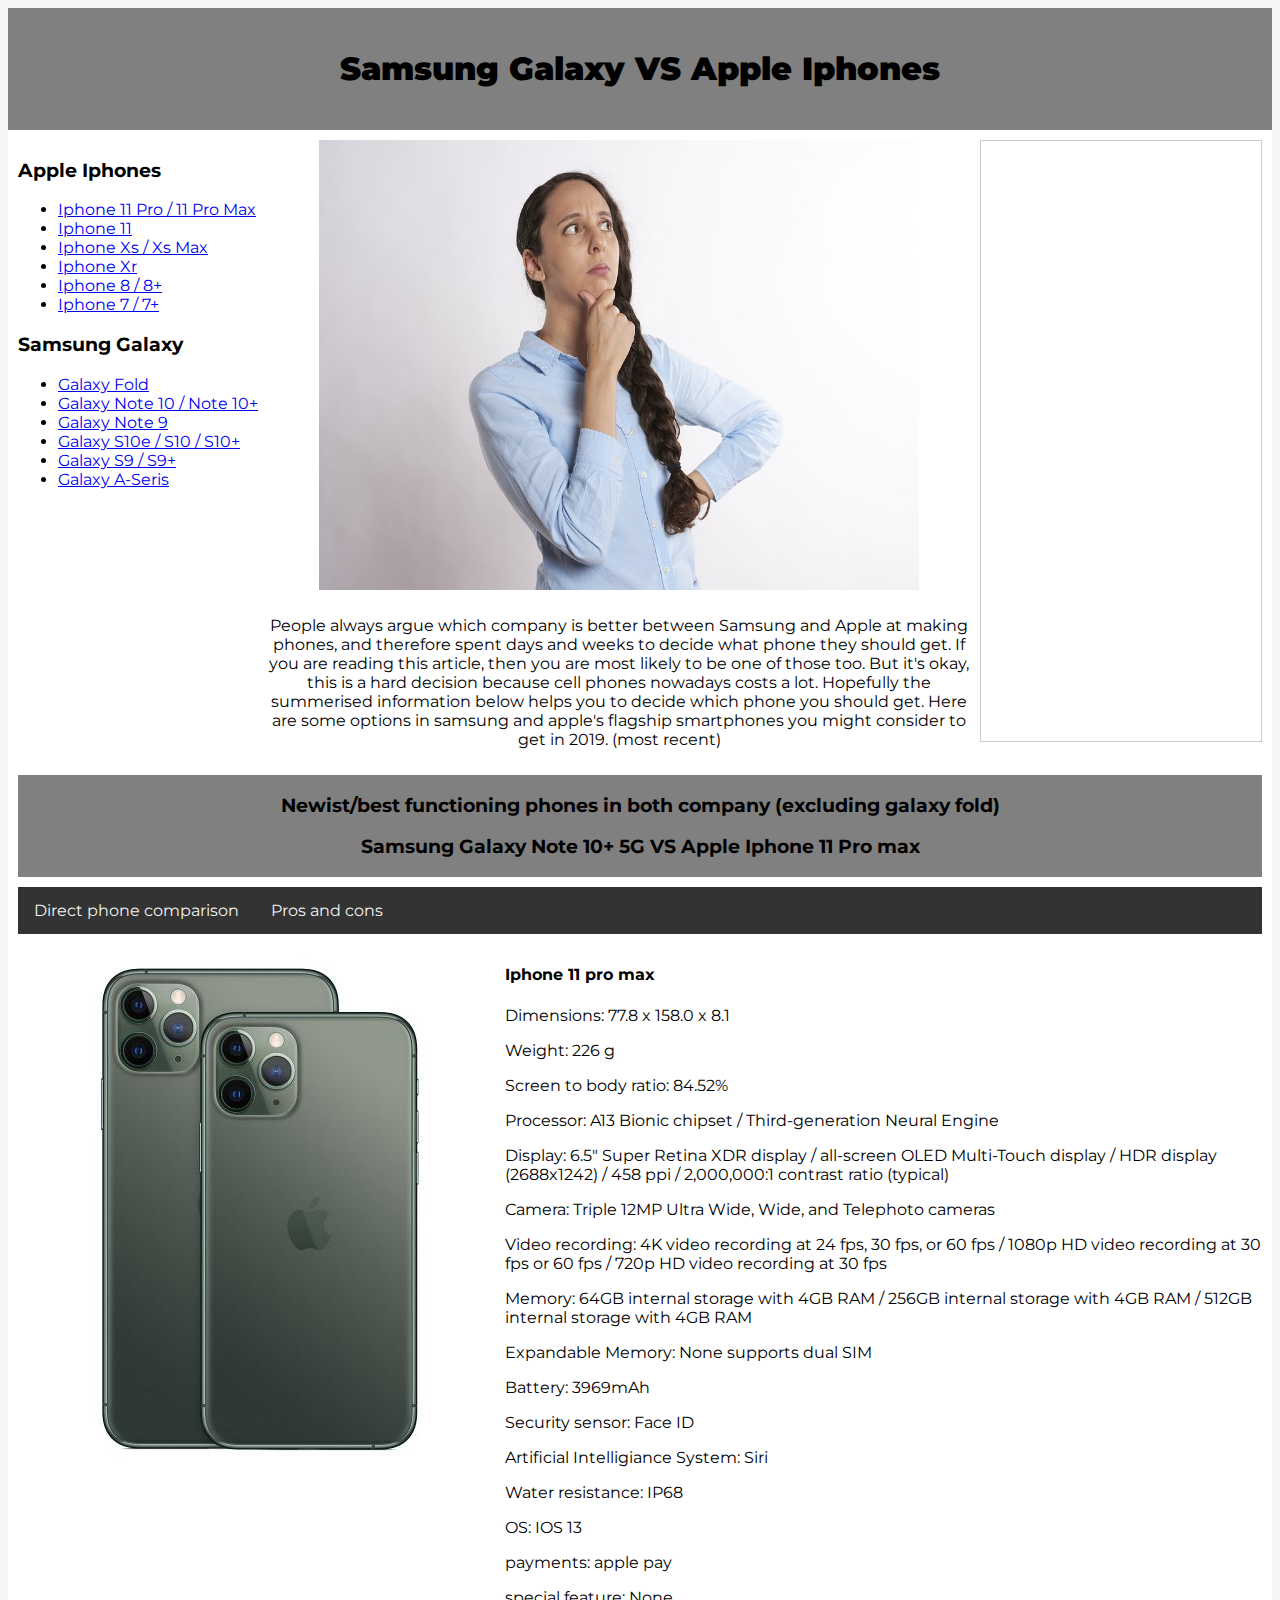
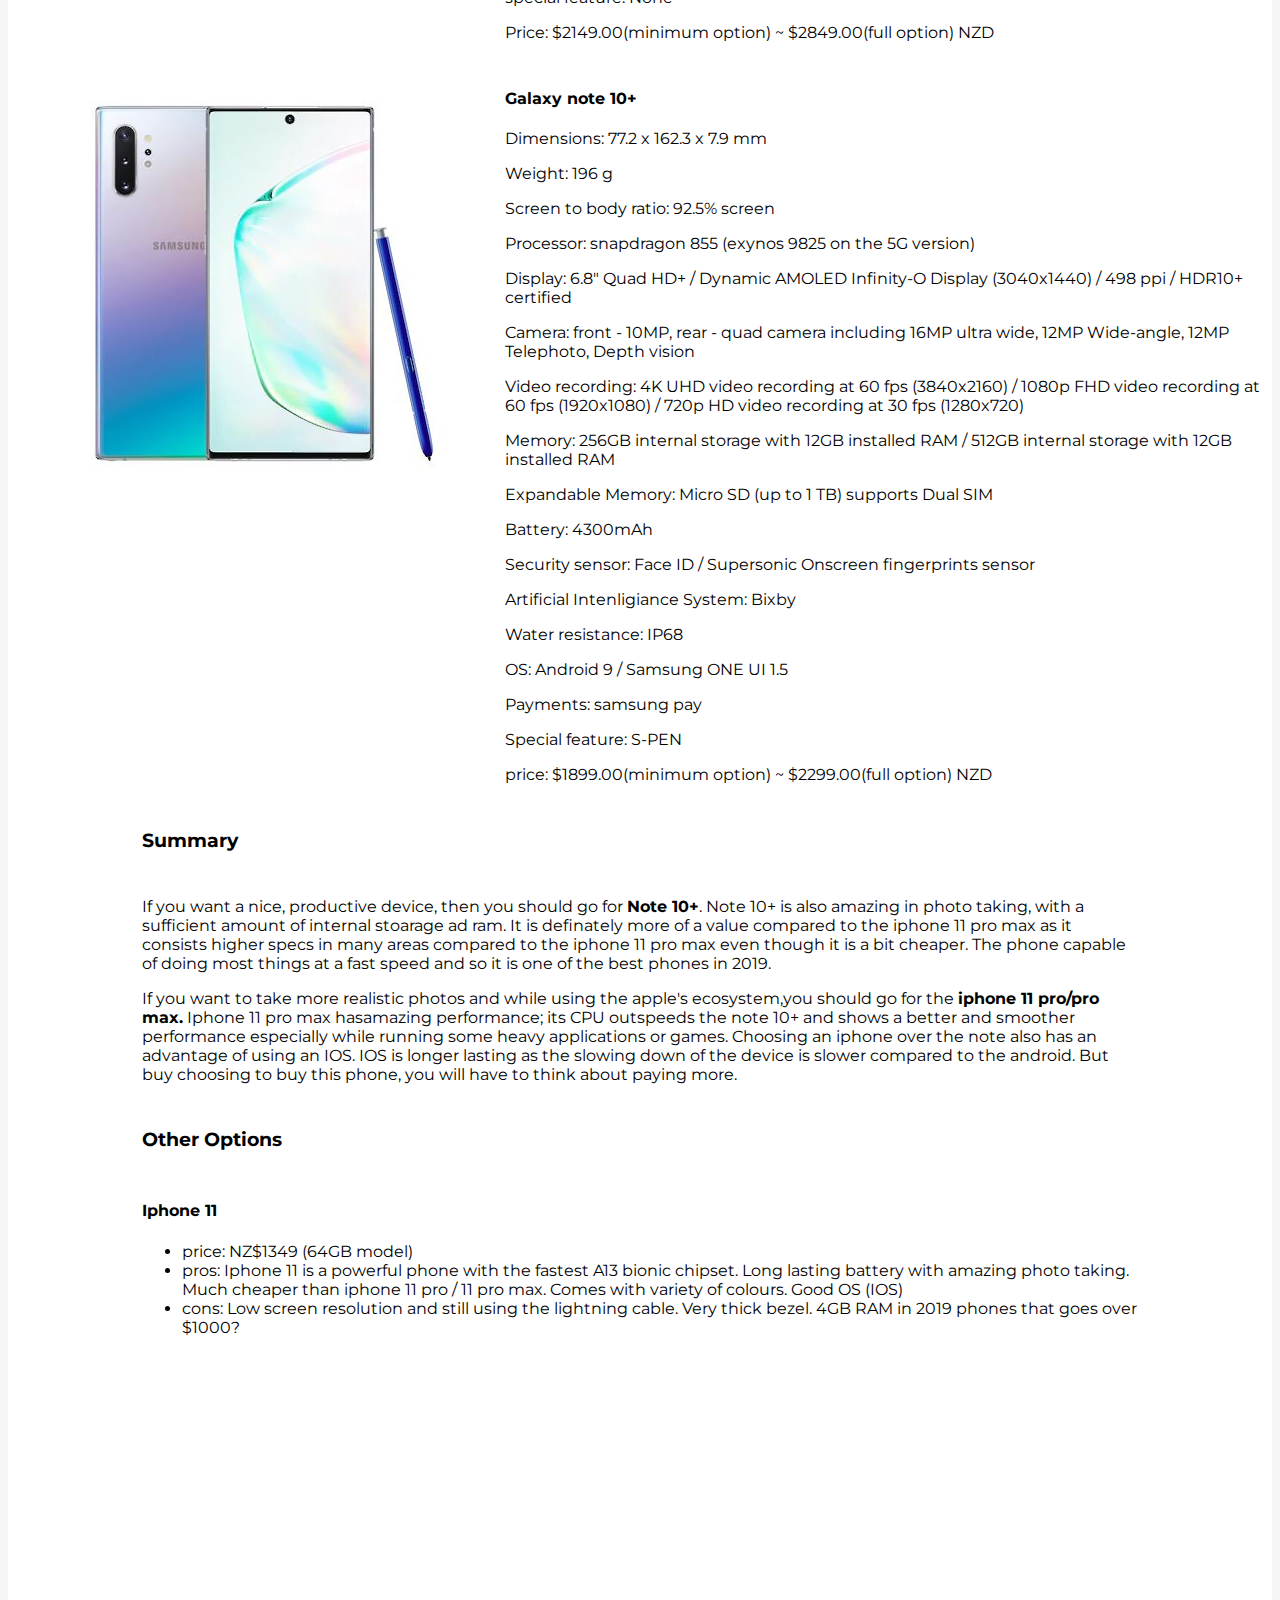
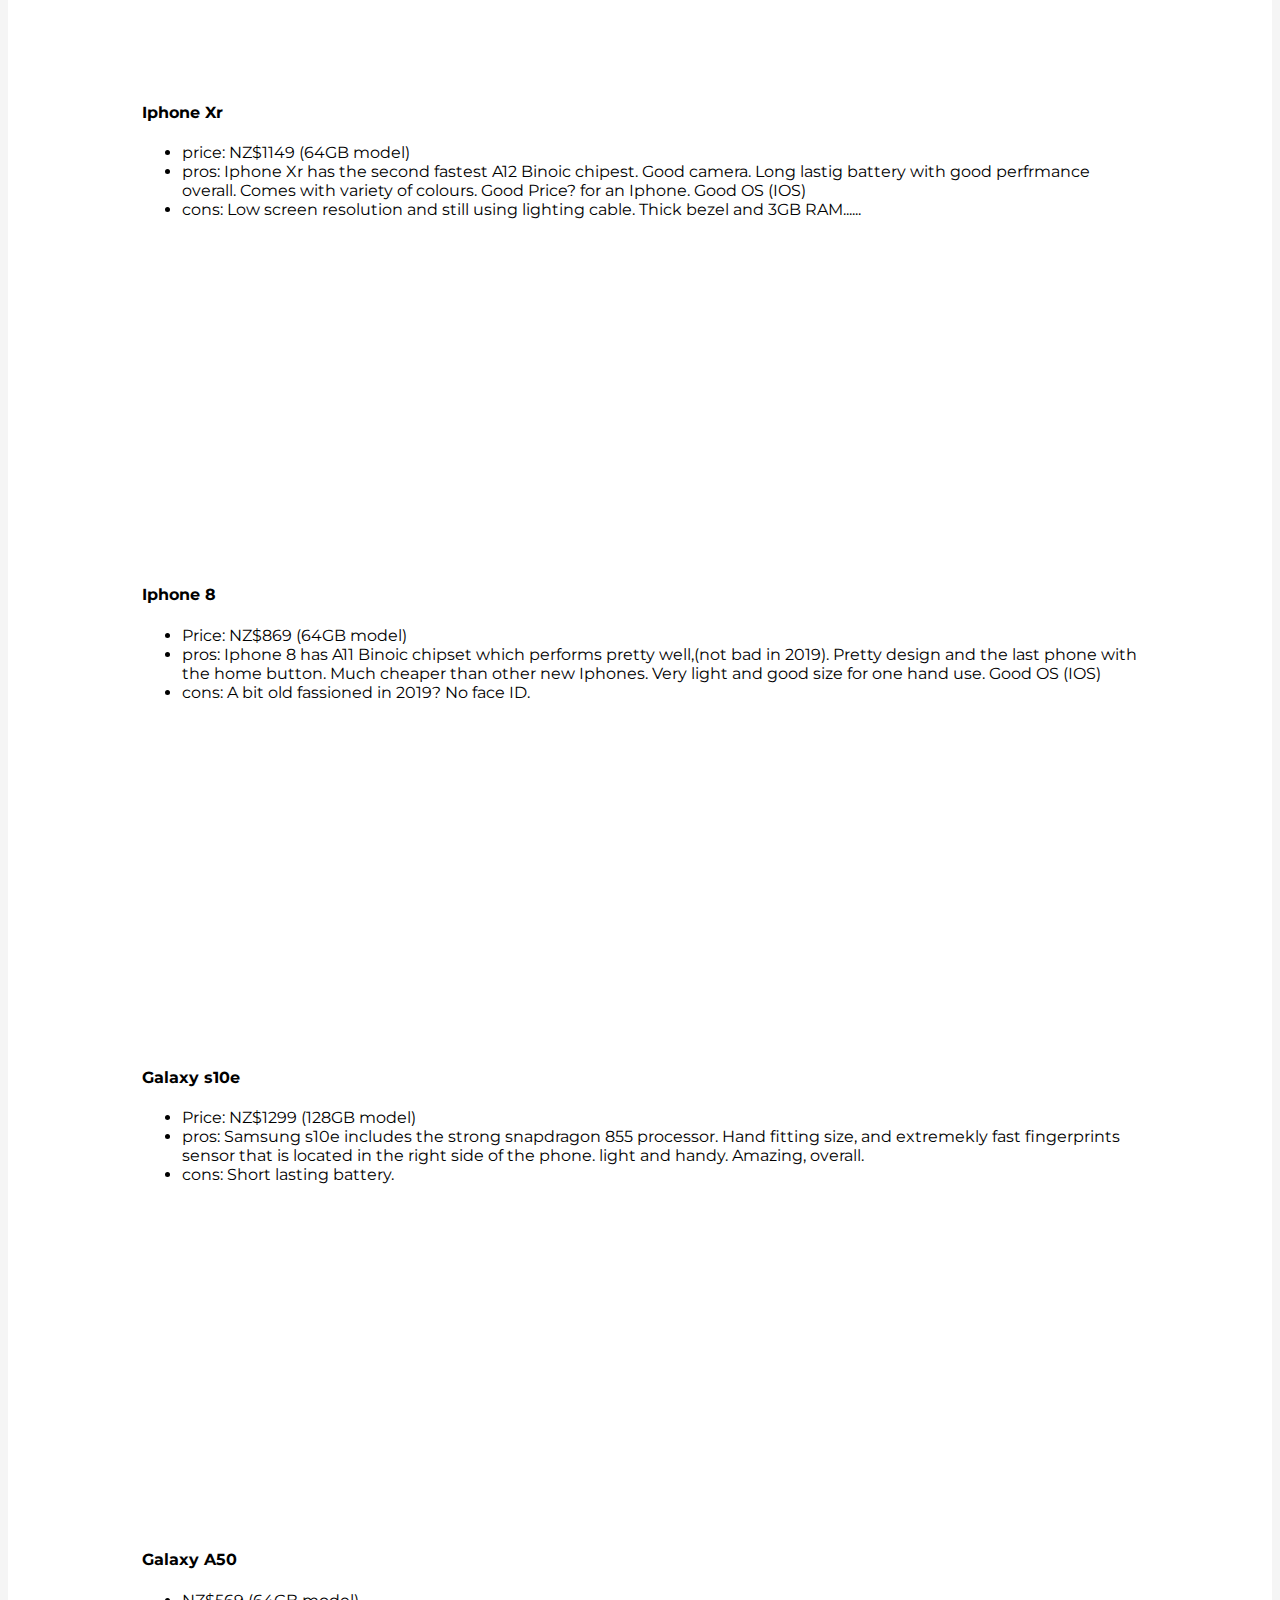
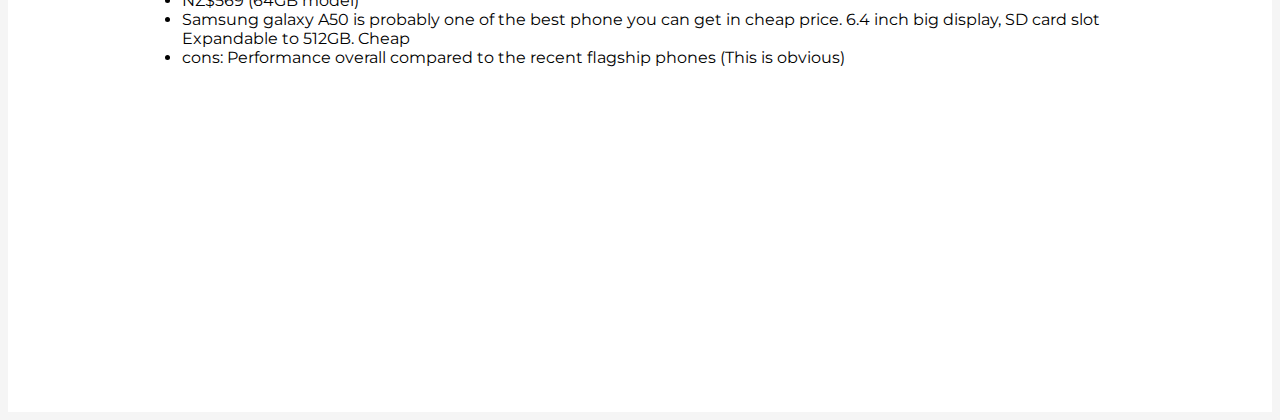
<file: index.html>
<!DOCTYPE html>
<html lang="en">
<head>
    <meta charset="UTF-8">
    <meta name="viewport" content="width=device-width, initial-scale=1.0">
    <meta http-equiv="X-UA-Compatible" content="ie=edge">
    <title>my website</title>
    <link rel = "stylesheet"
        type = "text/css"
        href = "style.css" />
    <link href = 'https://fonts.googleapis.com/css?family=Montserrat' rel='stylesheet'>
</head>

<body>
<div class="Heading">
    <h1><strong>Samsung Galaxy VS Apple Iphones</strong></h1>
</div>
<div class="grid-container">
    <div class="item1"> 
        <h3>Apple Iphones</h3>
        <ul>
        <li><a href="https://www.apple.com/nz/iphone-11-pro/">Iphone 11 Pro / 11 Pro Max</a></li>
        <li><a href="https://www.apple.com/nz/iphone-11/">Iphone 11</a></li>
        <li><a href="https://www.noelleeming.co.nz/apple-iphone-xs">Iphone Xs / Xs Max </a></li>
        <li><a href="https://www.apple.com/nz/shop/buy-iphone/iphone-xr">Iphone Xr</a></li>
        <li><a href="https://www.apple.com/nz/shop/buy-iphone/iphone-8">Iphone 8 / 8+</a></li>
        <li><a href="https://www.noelleeming.co.nz/iphone7">Iphone 7 / 7+</a></li>
        </ul>
        <h3>Samsung Galaxy</h3>
        <ul>
        <li><a href="https://www.samsung.com/global/galaxy/galaxy-fold/">Galaxy Fold</a></li>
        <li><a href="https://www.samsung.com/nz/smartphones/galaxy-note10/">Galaxy Note 10 / Note 10+</a></li>
        <li><a href="https://www.samsung.com/nz/smartphones/galaxy-note9/">Galaxy Note 9</a></li>
        <li><a href="https://www.samsung.com/nz/smartphones/galaxy-s10/">Galaxy S10e / S10 / S10+</a></li>
        <li><a href="https://www.samsung.com/nz/smartphones/galaxy-s9/">Galaxy S9 / S9+</a></li>
        <li><a href="https://www.samsung.com/nz/smartphones/galaxy-a-series/">Galaxy A-Seris</a></li>
        </ul>
    </div>
    <div class="item2">
        <img src="thinking-2681494_960_720.jpg" alt="_____________________________________________________" class="centre" width="600" height="450">       
    </div>
    <div class="itemt">
        <p>People always argue which company is better between Samsung and Apple at making phones,
            and therefore spent days and weeks to decide what phone they should get. If you are reading 
            this article, then you are most likely to be one of those too. But it's okay, this is a hard
            decision because cell phones nowadays costs a lot. Hopefully the summerised information below
            helps you to decide which phone you should get. Here are some options in samsung and apple's 
            flagship smartphones you might consider to get in 2019. (most recent)</p>
    </div>

    <div class="item3"> 
            <iframe width="280" height="210" src="https://www.youtube.com/embed/E9ydQoi2VbA" frameborder="0" allow="accelerometer; autoplay; encrypted-media; gyroscope; picture-in-picture" allowfullscreen></iframe>
            <iframe width="280" height="210" src="https://www.youtube.com/embed/cVEemOmHw9Y" frameborder="0" allow="accelerometer; autoplay; encrypted-media; gyroscope; picture-in-picture" allowfullscreen></iframe>
            <iframe width="280" height="210" src="https://www.youtube.com/embed/H4p6njjPV_o" frameborder="0" allow="accelerometer; autoplay; encrypted-media; gyroscope; picture-in-picture" allowfullscreen></iframe>      
            <iframe width="280" height="210" src="https://www.youtube.com/embed/uRzEhLm3-hc" frameborder="0" allow="accelerometer; autoplay; encrypted-media; gyroscope; picture-in-picture" allowfullscreen></iframe>
            <iframe width="280" height="210" src="https://www.youtube.com/embed/ZCfgkIyD9g0" frameborder="0" allow="accelerometer; autoplay; encrypted-media; gyroscope; picture-in-picture" allowfullscreen></iframe>   
    </div>
    <div class="item4">
        <h3>Newist/best functioning phones in both company (excluding galaxy fold)</h3>
        <h3>Samsung Galaxy Note 10+ 5G VS Apple Iphone 11 Pro max</h3>
    </div>
    <div class="item5">
        <img src="Iphone 11 pro max.JPG" alt="_____________________________________________________" class="centre">
    </div>
    <div class="item7">
        <img src="note10+.JPG" alt="_________________________________________________" class="centre">
    </div>
    <div class="item6">
        <h4>Iphone 11 pro max</h4>
        <p>Dimensions: 77.8 x 158.0 x 8.1</P>
        <p>Weight: 226 g</p>
        <p>Screen to body ratio: 84.52%</p>
        <p>Processor: A13 Bionic chipset / Third‑generation Neural Engine</p>
        <p>Display: 6.5" Super Retina XDR display / all‑screen OLED Multi‑Touch display / HDR display (2688x1242) / 458 ppi / 2,000,000:1 contrast ratio (typical)</p>
        <p>Camera: Triple 12MP Ultra Wide, Wide, and Telephoto cameras</p>
        <p>Video recording: 4K video recording at 24 fps, 30 fps, or 60 fps / 1080p HD video recording at 30 fps or 60 fps / 720p HD video recording at 30 fps</p>
        <p>Memory: 64GB internal storage with 4GB RAM / 256GB internal storage with 4GB RAM / 512GB internal storage with 4GB RAM</p>
        <p>Expandable Memory: None supports dual SIM</p>
        <p>Battery: 3969mAh</p>
        <p>Security sensor: Face ID</p>
        <p>Artificial Intelligiance System: Siri</p>
        <p>Water resistance: IP68</p>
        <p>OS: IOS 13</p>
        <P>payments: apple pay</P>
        <p>special feature: None</p>
        <p>Price: $2149.00(minimum option) ~ $2849.00(full option) NZD</p>
    </div>
    <div class="item8">
        <h4>Galaxy note 10+</h4>
        <p>Dimensions: 77.2 x 162.3 x 7.9 mm</p>
        <p>Weight: 196 g</p>
        <p>Screen to body ratio: 92.5% screen </p>
        <p>Processor: snapdragon 855 (exynos 9825 on the 5G version)</p>
        <p>Display: 6.8" Quad HD+ / Dynamic AMOLED Infinity-O Display (3040x1440) / 498 ppi / HDR10+ certified</p>
        <p>Camera: front - 10MP, rear - quad camera including 16MP ultra wide, 12MP Wide-angle, 12MP Telephoto, Depth vision</p>
        <p>Video recording: 4K UHD video recording at 60 fps (3840x2160) / 1080p FHD video recording at 60 fps (1920x1080) / 720p HD video recording at 30 fps (1280x720)</p>
        <p>Memory: 256GB internal storage with 12GB installed RAM / 512GB internal storage with 12GB installed RAM</p>
        <p>Expandable Memory: Micro SD (up to 1 TB) supports Dual SIM</p>
        <p>Battery: 4300mAh</p>
        <p>Security sensor: Face ID / Supersonic Onscreen fingerprints sensor</p>
        <p>Artificial Intenligiance System: Bixby</p>
        <p>Water resistance: IP68</p>
        <p>OS: Android 9 / Samsung ONE UI 1.5</p>
        <p>Payments: samsung pay</p> 
        <p>Special feature: S-PEN</p>
        <p>price: $1899.00(minimum option) ~ $2299.00(full option) NZD</p>
    </div>
    <div class="summary">
        <h3>Summary</h3>
    </div>
    <div class="item15">

        <p>If you want a nice, productive device, then you should go for <strong>Note 10+</strong>. Note 10+ is also amazing in photo
        taking, with a sufficient amount of internal stoarage ad ram. It is definately more of a value compared to the iphone 11
        pro max as it consists higher specs in many areas compared to the iphone 11 pro max even though it is a bit cheaper. The
        phone capable of doing most things at a fast speed and so it is one of the best phones in 2019.</p> 

        <p>If you want to take more realistic photos and while using the apple's ecosystem,you should go for the <strong>iphone 11 pro/pro max.</strong>
        Iphone 11 pro max hasamazing performance; its CPU outspeeds the note 10+ and shows a better and smoother performance especially while running 
        some heavy applications or games. Choosing an iphone over the note also has an advantage of using an IOS. IOS is longer lasting as the 
        slowing down of the device is slower compared to the android. But buy choosing to buy this phone, you will have to think about paying more.</p>
    </div>
    <div class="other">
        <h3>Other Options</h3>
    </div>
    <div class="iphone-11">
        <h4>Iphone 11</h4>
        <ul>
            <li>price: NZ$1349 (64GB model)</li>
            <li>pros: 
                Iphone 11 is a powerful phone with the fastest A13 bionic chipset. Long lasting battery with amazing photo taking. 
                Much cheaper than iphone 11 pro / 11 pro max. Comes with variety of colours. Good OS (IOS)</li>
            <li>cons:
                Low screen resolution and still using the lightning cable. Very thick bezel. 4GB RAM in 2019 phones that goes over $1000?</li>
            <iframe width="560" height="315" src="https://www.youtube.com/embed/H4p6njjPV_o" frameborder="0" allow="accelerometer; autoplay; encrypted-media; gyroscope; picture-in-picture" allowfullscreen></iframe>
        </ul>
    </div>
    <div class="iphone-Xr">
            <h4>Iphone Xr</h4>
            <ul>
                <li>price: NZ$1149 (64GB model)</li>
                <li>pros: 
                        Iphone Xr has the second fastest A12 Binoic chipest. Good camera. Long lastig battery with good perfrmance overall. Comes with variety 
                        of colours. Good Price? for an Iphone. Good OS (IOS)</li>
                <li>cons:
                        Low screen resolution and still using lighting cable. Thick bezel and 3GB RAM......</li>
                <iframe width="560" height="315" src="https://www.youtube.com/embed/psmCqUTqNLU" frameborder="0" allow="accelerometer; autoplay; encrypted-media; gyroscope; picture-in-picture" allowfullscreen></iframe>
            </ul>
        </div>
    <div class="iphone-8">
            <h4>Iphone 8</h4>
            <ul>
                <li>Price: NZ$869 (64GB model)</li>
                <li>pros: 
                    Iphone 8 has A11 Binoic chipset which performs pretty well,(not bad in 2019). Pretty design and the last phone with the 
                    home button. Much cheaper than other new Iphones. Very light and good size for one hand use. Good OS (IOS)</li>
                <li>cons:
                    A bit old fassioned in 2019? No face ID.</li>
                    <iframe width="560" height="315" src="https://www.youtube.com/embed/jIxQW7_k73k" frameborder="0" allow="accelerometer; autoplay; encrypted-media; gyroscope; picture-in-picture" allowfullscreen></iframe>
            </ul>
        </div>
    <div class="Galaxy-s10e">
            <h4>Galaxy s10e</h4>
            <ul>
                <li>Price: NZ$1299 (128GB model)</li>
                <li>pros: 
                    Samsung s10e includes the strong snapdragon 855 processor. Hand fitting size, and extremekly fast fingerprints sensor that
                    is located in the right side of the phone. light and handy. Amazing, overall.</li>
                <li>cons:
                    Short lasting battery.</li>
                    <iframe width="560" height="315" src="https://www.youtube.com/embed/AF9a9sAOw9U" frameborder="0" allow="accelerometer; autoplay; encrypted-media; gyroscope; picture-in-picture" allowfullscreen></iframe>
            </ul>
        </div>
    <div class="Galaxy-A50">
            <h4>Galaxy A50</h4>
            <ul>
                <li>NZ$569 (64GB model)</li>
                <li>Samsung galaxy A50 is probably one of the best phone you can get in cheap price. 6.4 inch big display, SD card slot Expandable
                    to 512GB. Cheap</li>
                <li>cons:
                    Performance overall compared to the recent flagship phones (This is obvious)</li>
                    <iframe width="560" height="315" src="https://www.youtube.com/embed/eW3yuqFebHs" frameborder="0" allow="accelerometer; autoplay; encrypted-media; gyroscope; picture-in-picture" allowfullscreen></iframe>
            </ul>
        </div>


    <div class="topnav">
        <a href="comparison.html">Direct phone comparison</a>
        <a href="p&c.html">Pros and cons</a>
    </div>

</div>
</body>
</html>
</file>
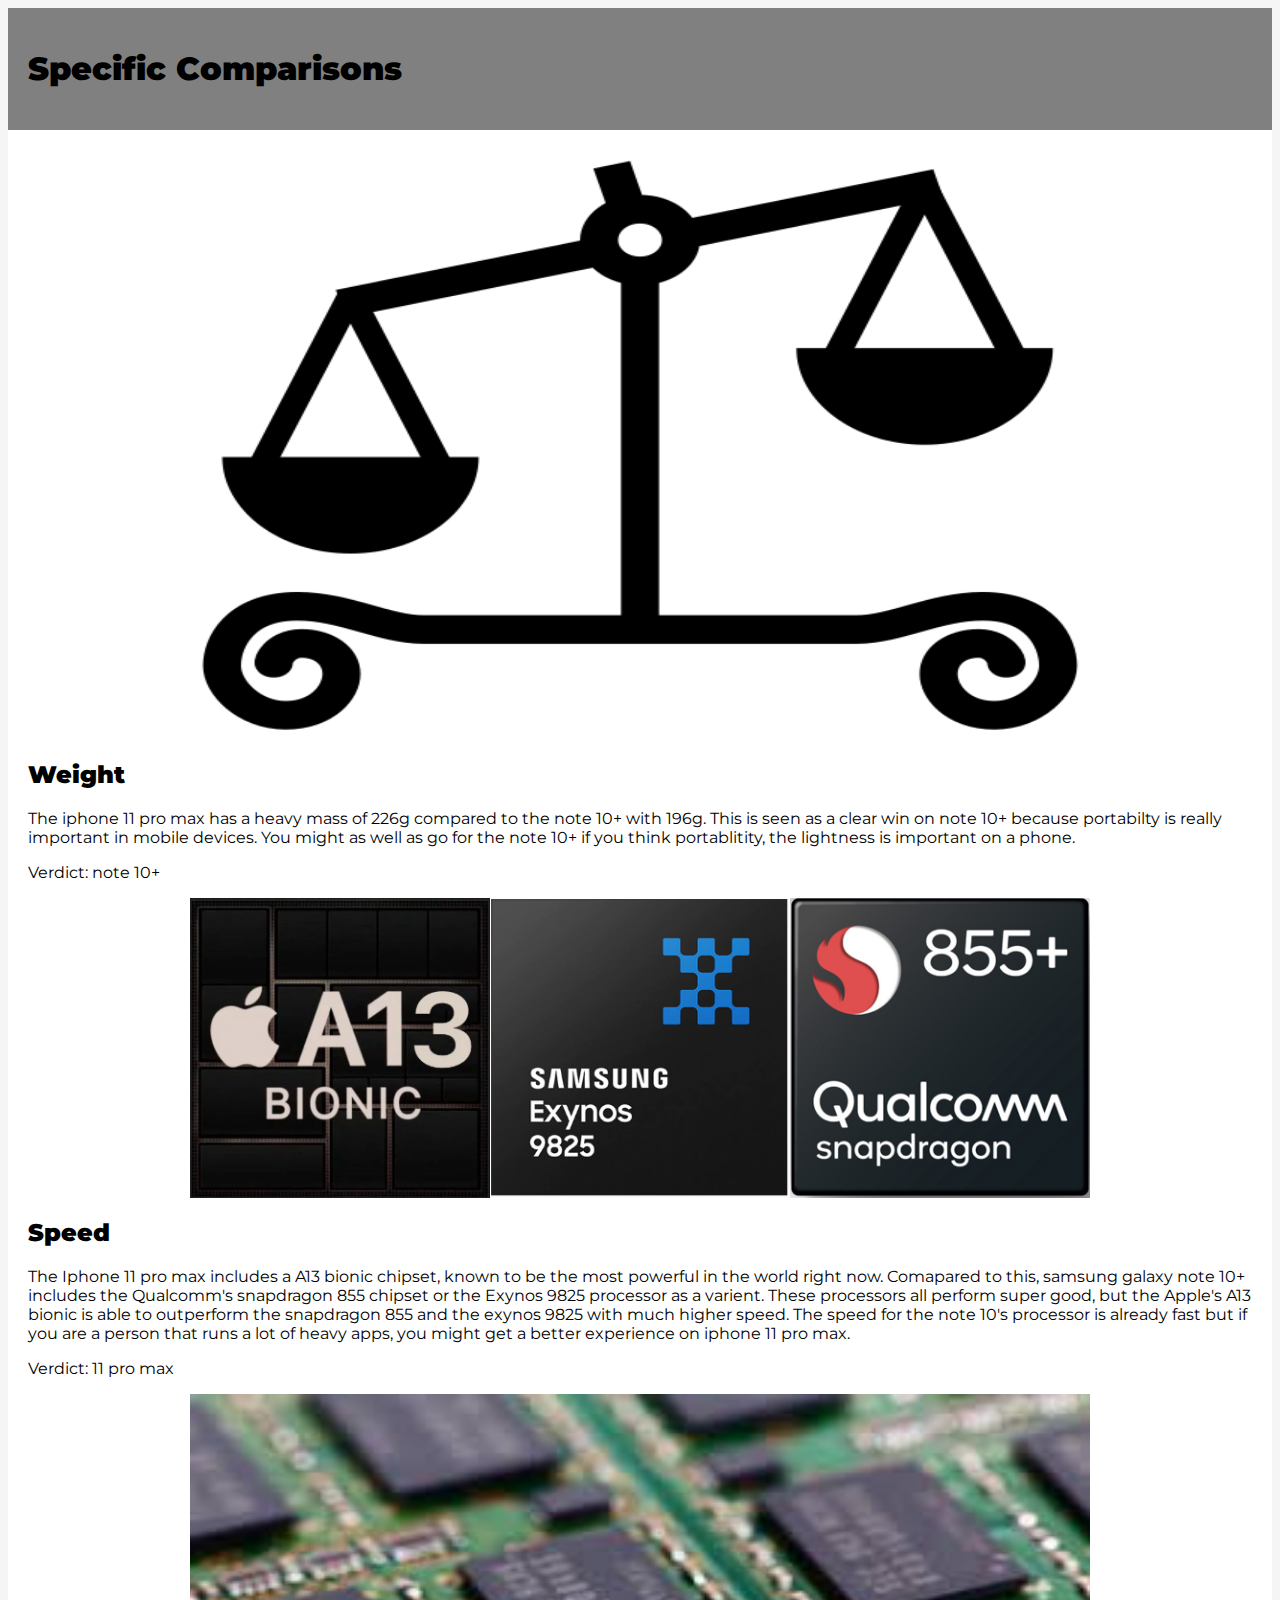
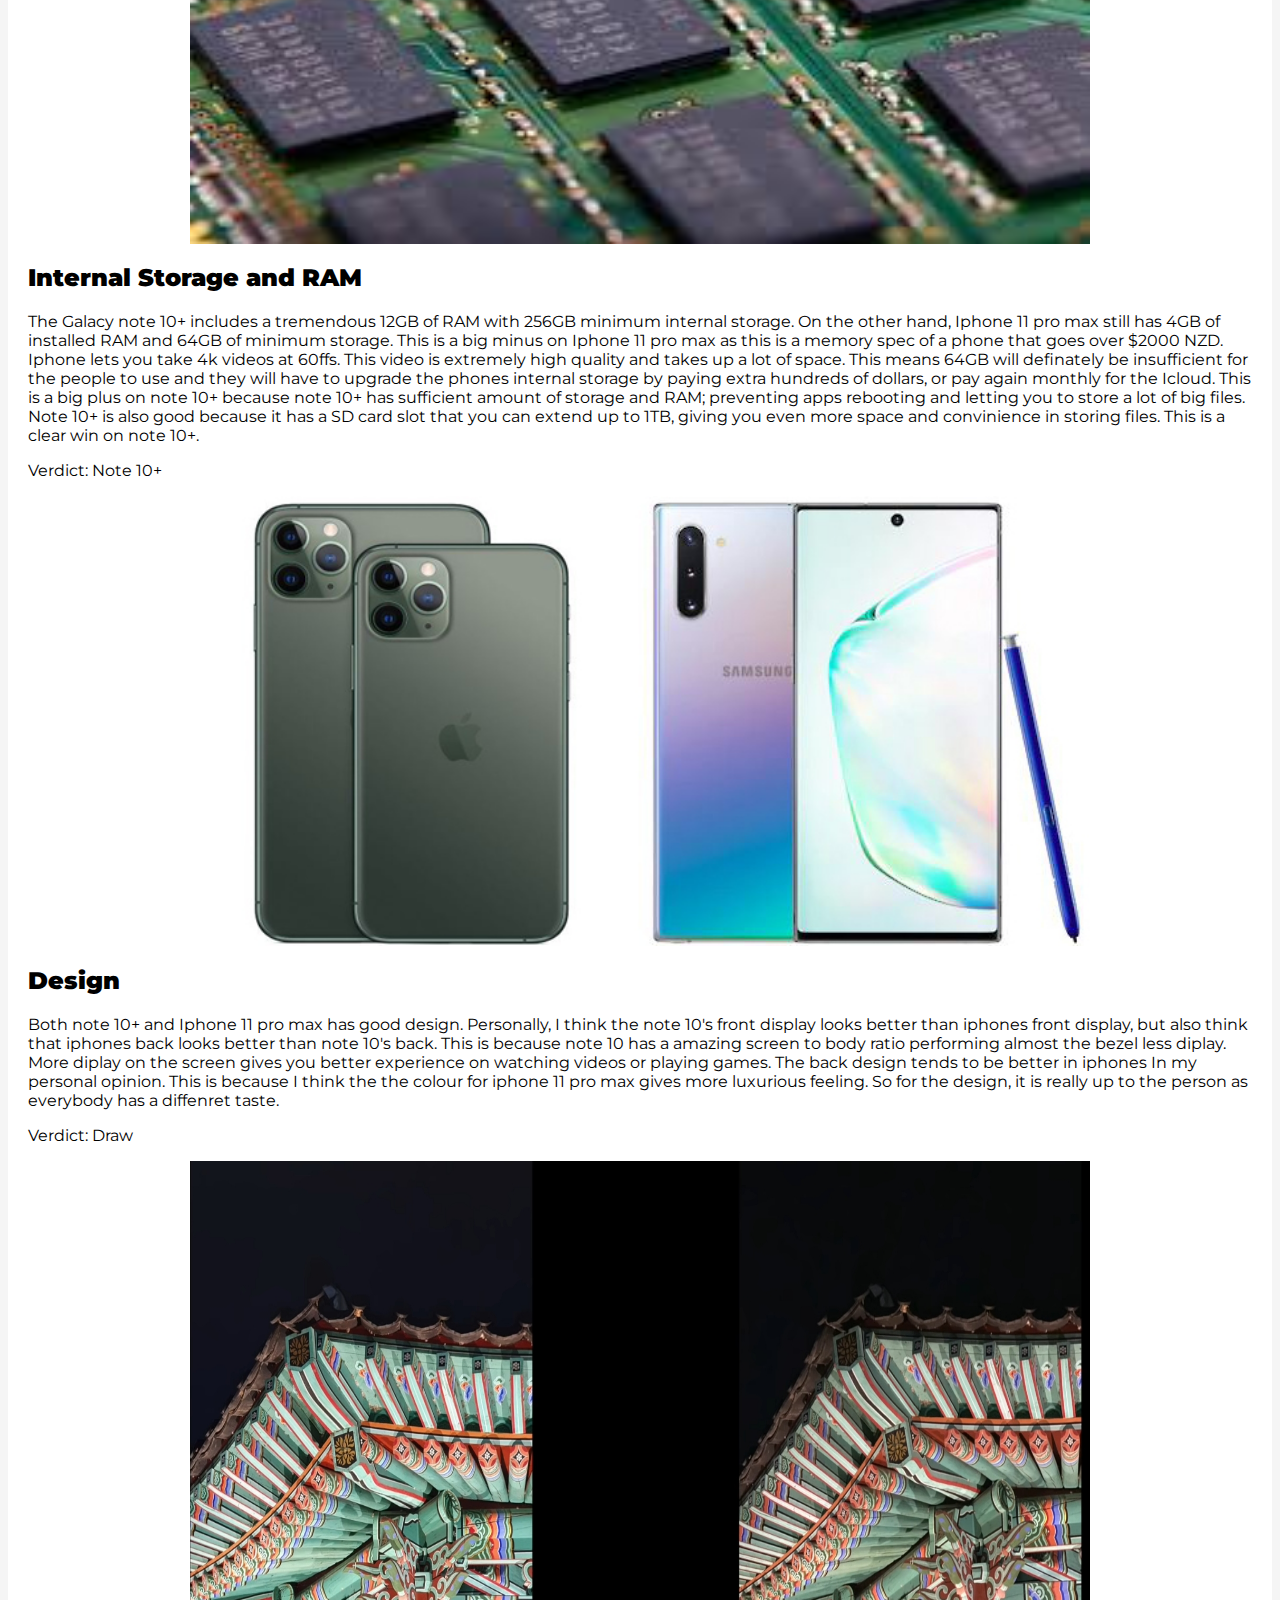
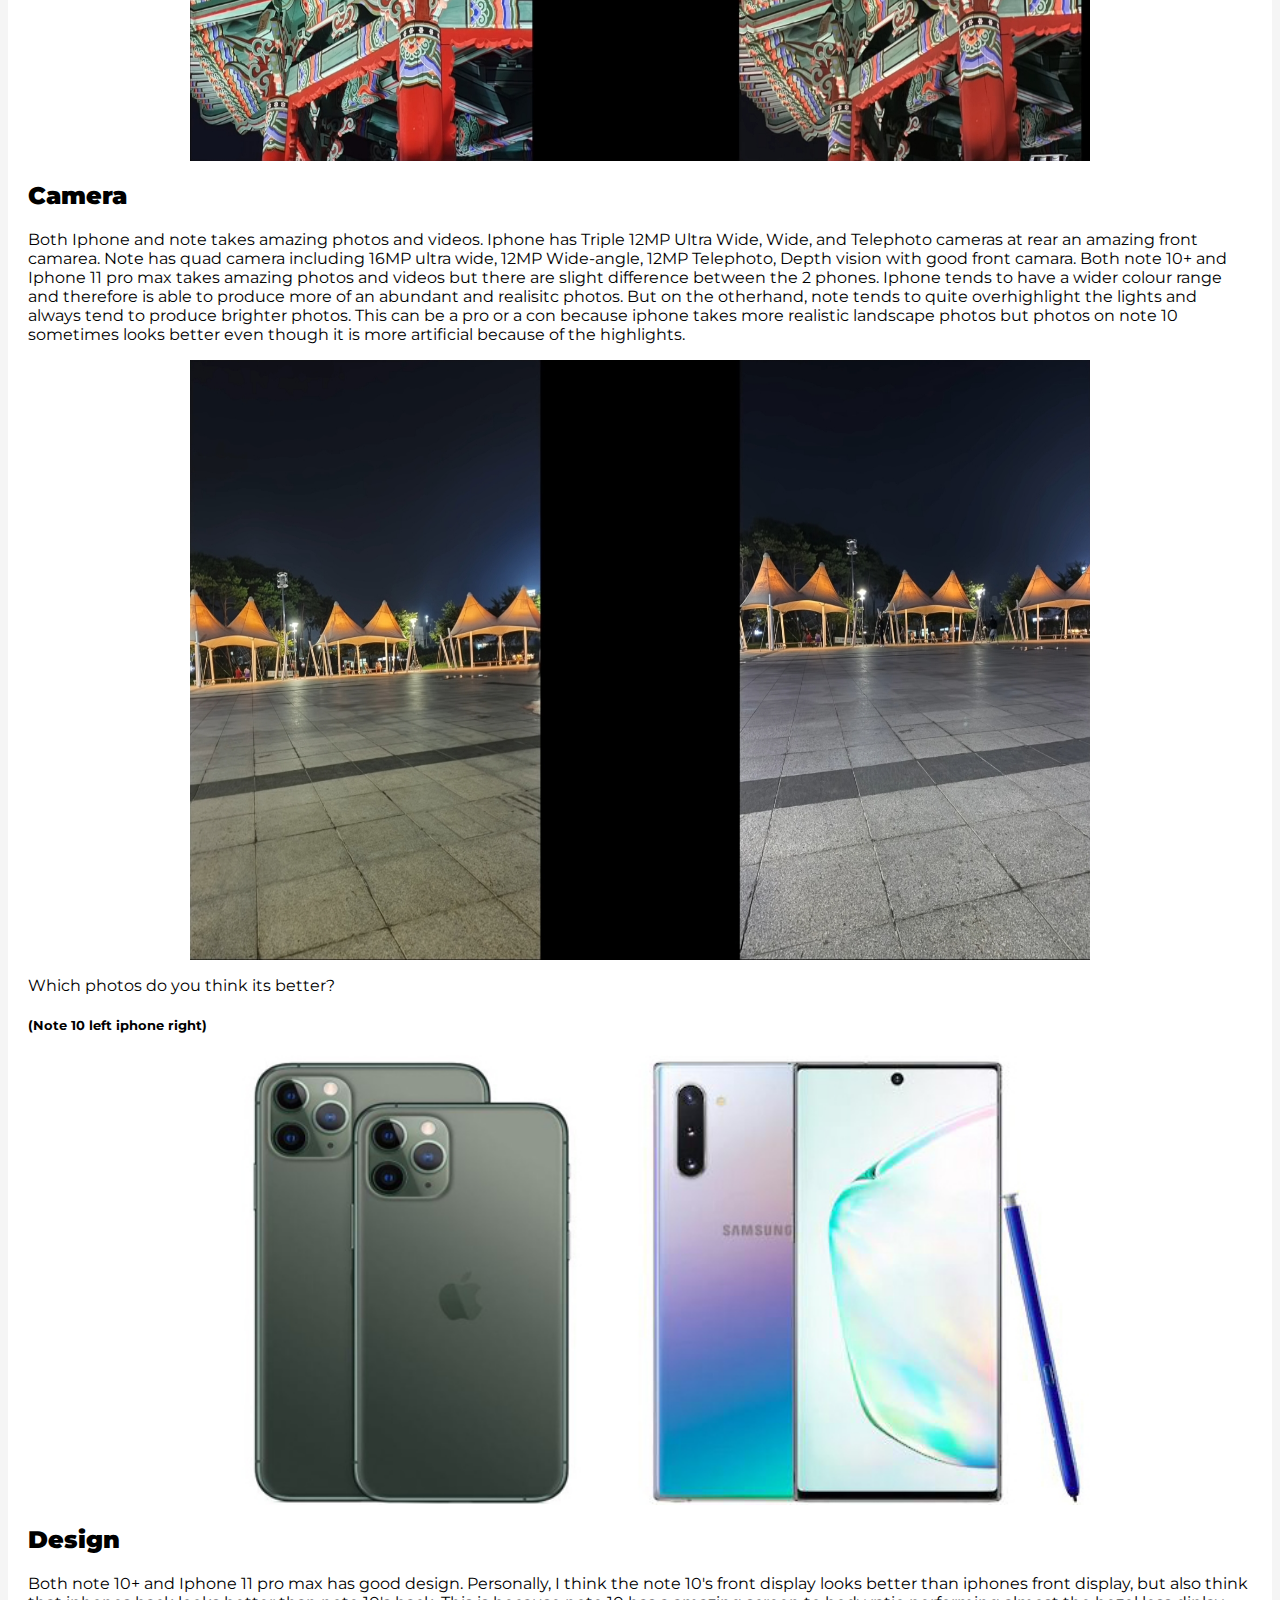
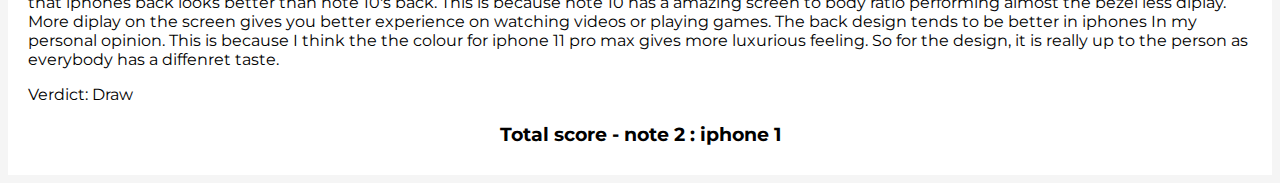
<file: comparison.html>
<!DOCTYPE html>
<html lang="en">
<head>
    <meta charset="UTF-8">
    <meta name="viewport" content="width=device-width, initial-scale=1.0">
    <meta http-equiv="X-UA-Compatible" content="ie=edge">
    <title>Direct comparisons</title>
    <link rel = "stylesheet" type = "text/css" href = "style.css" />
    <link href = 'https://fonts.googleapis.com/css?family=Montserrat' rel='stylesheet'>
</head>
    <div class="heading">
        <h1><strong>Specific Comparisons</strong></h1>
    </div>
    

<body>
    <div class="compare">
        <img src="600px-Unbalanced_scales.jpg" alt="__________________" width="900" height="600" class="centre">
        <div class="texts">
            <h2><strong>Weight</strong></h2>
            <p>The iphone 11 pro max has a heavy mass of 226g compared to the note 10+ with 196g. This is seen as a clear
                win on note 10+ because portabilty is really important in mobile devices. You might as well as go for the 
                note 10+ if you think portablitity, the lightness is important on a phone.  
            </p>
            <p>Verdict: note 10+</p>
        </div>
        <img src="CPU.jpg" alt="__________________" width="900" height="300" class="centre">
        <div class="texts">
            <h2><strong>Speed</strong></h2>
            <p>The Iphone 11 pro max includes a A13 bionic chipset, known to be the most powerful in the world right now. Comapared
                to this, samsung galaxy note 10+ includes the Qualcomm's snapdragon 855 chipset or the Exynos 9825 processor as a varient. 
                These processors all perform super good, but the Apple's A13 bionic is able to outperform the snapdragon 855 and the exynos 9825
                with much higher speed. The speed for the note 10's processor is already fast but if you are a person that runs
                a lot of heavy apps, you might get a better experience on iphone 11 pro max.  
            </p>
            <p>Verdict: 11 pro max</p>
        </div>
        <img src="RAM.jpg" alt="__________________" width="900" height="450" class="centre">
        <div class="texts">
            <h2><strong>Internal Storage and RAM</strong></h2>
            <p>The Galacy note 10+ includes a tremendous 12GB of RAM with 256GB minimum internal storage. On the other hand, Iphone 11 pro max still
                has 4GB of installed RAM and 64GB of minimum storage. This is a big minus on Iphone 11 pro max as this is a memory spec of a phone 
                that goes over $2000 NZD. Iphone lets you take 4k videos at 60ffs. This video is extremely high quality and takes up a lot of space. 
                This means 64GB will definately be insufficient for the people to use and they will have to upgrade the phones internal storage by paying
                extra hundreds of dollars, or pay again monthly for the Icloud. This is a big plus on note 10+ because note 10+ has sufficient amount
                of storage and RAM; preventing apps rebooting and letting you to store a lot of big files. Note 10+ is also good because it has a SD card
                slot that you can extend up to 1TB, giving you even more space and convinience in storing files. This is a clear win on note 10+.
            </p>
            <p>Verdict: Note 10+</p>
        </div>
        <img src="Design.jpg" alt="__________________" width="900" height="450" class="centre">
        <div class="texts">
                <h2><strong>Design</strong></h2>
                <p>Both note 10+ and Iphone 11 pro max has good design. Personally, I think the note 10's front display looks better than iphones front display,
                    but also think that iphones back looks better than note 10's back. This is because note 10 has a amazing screen to body ratio performing almost
                    the bezel less diplay. More diplay on the screen gives you better experience on watching videos or playing games. The back design tends to be better
                    in iphones In my personal opinion. This is because I think the the colour for iphone 11 pro max gives more luxurious feeling. So for the design, it 
                    is really up to the person as everybody has a diffenret taste. 
                </p>
                <p>Verdict: Draw</p>
        </div>
        <img src="SmartSelect_20191104-105007_YouTube.jpg" alt="__________________" width="900" height="600" class="centre">
        <div class="texts">
                <h2><strong>Camera</strong></h2>
                <p>Both Iphone and note takes amazing photos and videos. Iphone has Triple 12MP Ultra Wide, Wide, and Telephoto cameras at rear an amazing front camarea.
                Note has quad camera including 16MP ultra wide, 12MP Wide-angle, 12MP Telephoto, Depth vision with good front camara. Both note 10+ and Iphone 11 pro max
                takes amazing photos and videos but there are slight difference between the 2 phones. Iphone tends to have a wider colour range and therefore is able to
                produce more of an abundant and realisitc photos. But on the otherhand, note tends to quite overhighlight the lights and always tend to produce brighter
                photos. This can be a pro or a con because iphone takes more realistic landscape photos but photos on note 10 sometimes looks better even though it is more 
                artificial because of the highlights. 
                </p>
        <img src="SmartSelect_20191104-105030_YouTube.jpg" alt="__________________" width="900" height="600" class="centre">
                <p>Which photos do you think its better?</p>
                <h5>(Note 10 left iphone right)</h5>
        </div>
        <img src="Design.jpg" alt="__________________" width="900" height="450" class="centre">
        <div class="texts">
                <h2><strong>Design</strong></h2>
                <p>Both note 10+ and Iphone 11 pro max has good design. Personally, I think the note 10's front display looks better than iphones front display,
                    but also think that iphones back looks better than note 10's back. This is because note 10 has a amazing screen to body ratio performing almost
                    the bezel less diplay. More diplay on the screen gives you better experience on watching videos or playing games. The back design tends to be better
                    in iphones In my personal opinion. This is because I think the the colour for iphone 11 pro max gives more luxurious feeling. So for the design, it 
                    is really up to the person as everybody has a diffenret taste. 
                </p>
                <p>Verdict: Draw</p>
        </div>
        <H3 class="score">Total score - note 2 : iphone 1</H3>
    </div>
</body>
</html>
</file>
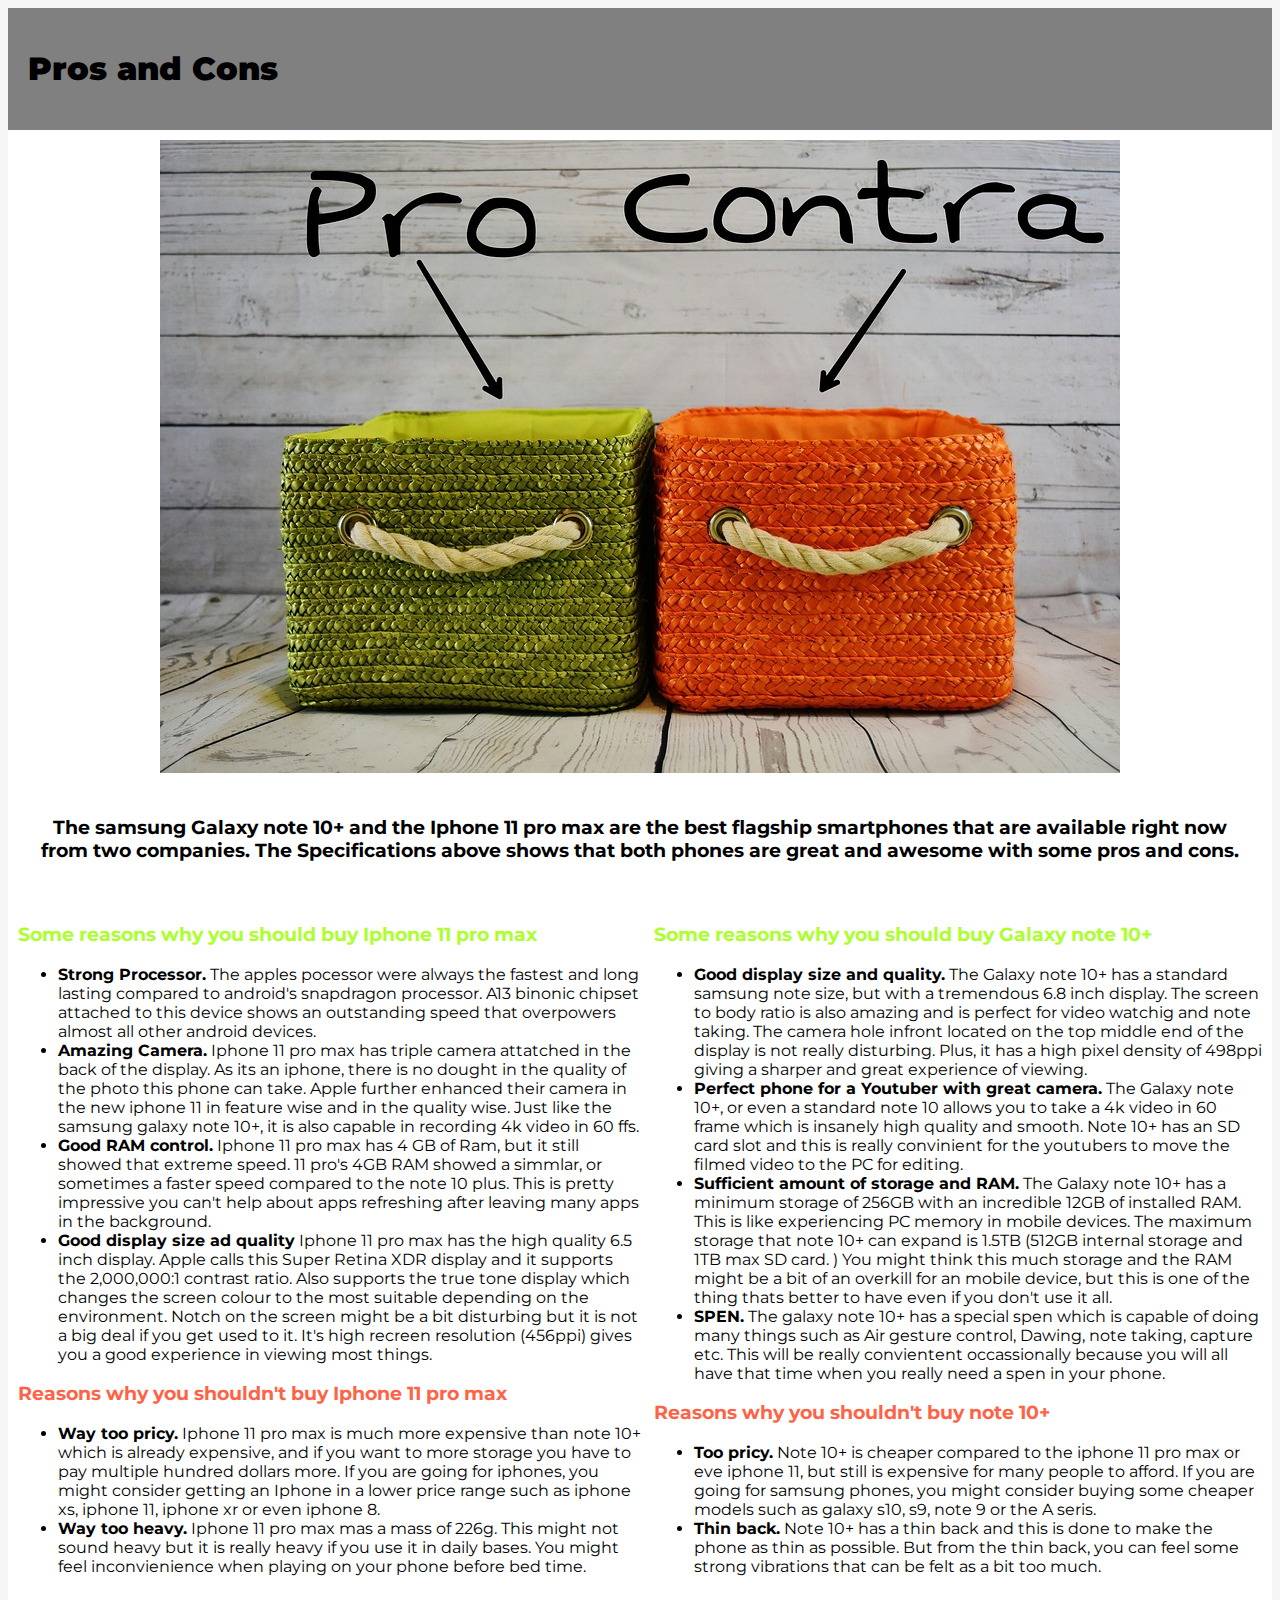
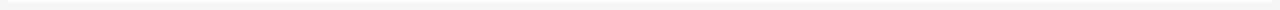
<file: p&c.html>
<!DOCTYPE html>
<html lang="en">
<head>
    <meta charset="UTF-8">
    <meta name="viewport" content="width=device-width, initial-scale=1.0">
    <meta http-equiv="X-UA-Compatible" content="ie=edge">
    <link rel = "stylesheet"
        type = "text/css"
        href = "style.css" />
    <link href = 'https://fonts.googleapis.com/css?family=Montserrat' rel='stylesheet'>
    <title>Prosandcons</title>
</head>
<div class="heading">
    <h1><strong>Pros and Cons</strong></h1>
</div>
<body>
    <div class="grid">
        <div class="pandc">
            <h3>The samsung Galaxy note 10+ and the Iphone 11 pro max are the best flagship smartphones that are available right now
                    from two companies. The Specifications above shows that both phones are great and awesome with some pros and cons. </h3>
        </div>
        <div class="item9">
                <h3 class="Green">Some reasons why you should buy Iphone 11 pro max</h3>
                <ul>
        
                <li><strong>Strong Processor.</strong>
                The apples pocessor were always the fastest and long lasting compared to android's snapdragon processor. A13 binonic
                chipset attached to this device shows an outstanding speed that overpowers almost all other android devices.</li>
                
                <li><strong>Amazing Camera.</strong>
                Iphone 11 pro max has triple camera attatched in the back of the display. As its an iphone, there is no dought in the
                quality of the photo this phone can take. Apple further enhanced their camera in the new iphone 11 in feature wise 
                and in the quality wise. Just like the samsung galaxy note 10+, it is also capable in recording 4k video in 60 ffs.</li> 
                
                <li><strong>Good RAM control.</strong>
                Iphone 11 pro max has 4 GB of Ram, but it still showed that extreme speed. 11 pro's 4GB RAM showed a simmlar, or 
                sometimes a faster speed compared to the note 10 plus. This is pretty impressive you can't help about apps refreshing
                after leaving many apps in the background.</li>

                <li><strong>Good display size ad quality</strong>
                Iphone 11 pro max has the high quality 6.5 inch display. Apple calls this Super Retina XDR display and it supports 
                the 2,000,000:1 contrast ratio. Also supports the true tone display which changes the screen colour to the most 
                suitable depending on the environment. Notch on the screen might be a bit disturbing but it is not a big deal if
                you get used to it. It's high recreen resolution (456ppi) gives you a good experience in viewing most things. </li>
                </ul>
                <h3 class="Red">Reasons why you shouldn't buy Iphone 11 pro max</h3>
                <ul>
                <li><strong>Way too pricy.</strong>
                Iphone 11 pro max is much more expensive than note 10+ which is already expensive, and if you want to more storage you
                have to pay multiple hundred dollars more. If you are going for iphones, you might consider getting an Iphone in a 
                lower price range such as iphone xs, iphone 11, iphone xr or even iphone 8.</li>
        
                <li><strong>Way too heavy.</strong>
                Iphone 11 pro max mas a mass of 226g. This might not sound heavy but it is really heavy if you use it in daily bases. 
                You might feel inconvienience when playing on your phone before bed time.</li>
                </ul>
            </div>
            <div class="item10">
                <h3 class="Green">Some reasons why you should buy Galaxy note 10+</h3>
                <ul>
                <li><strong>Good display size and quality.</strong>
                The Galaxy note 10+ has a standard samsung note size, but with a tremendous 6.8 inch display. The screen to body ratio is
                also amazing and is perfect for video watchig and note taking. The camera hole infront located on the top middle end of
                the display is not really disturbing. Plus, it has a high pixel density of 498ppi giving a sharper and great experience of viewing.</li>
        
                <li><strong>Perfect phone for a Youtuber with great camera.</strong>
                The Galaxy note 10+, or even a standard note 10 allows you to take a 4k video in 60 frame which is insanely high quality 
                and smooth. Note 10+ has an SD card slot and this is really convinient for the youtubers to move the filmed video to the 
                PC for editing. </li>
        
                <li><strong>Sufficient amount of storage and RAM.</strong>
                The Galaxy note 10+ has a minimum storage of 256GB with an incredible 12GB of installed RAM. This is like experiencing 
                PC memory in mobile devices. The maximum storage that note 10+ can expand is 1.5TB (512GB internal storage and 1TB max 
                SD card. ) You might think this much storage and the RAM might be a bit of an overkill for an mobile device, but this is
                one of the thing thats better to have even if you don't use it all.</li>
        
                <li> <strong>SPEN.</strong>
                The galaxy note 10+ has a special spen which is capable of doing many things such as Air gesture control, Dawing, 
                note taking, capture etc. This will be really convientent occassionally because you will all have that time when 
                you really need a spen in your phone.</li>
                </ul>
                <h3 class="Red">Reasons why you shouldn't buy note 10+</h3>
                <ul>
                <li> <strong>Too pricy.</strong>
                Note 10+ is cheaper compared to the iphone 11 pro max or eve iphone 11, but still is expensive for many people to 
                afford. If you are going for samsung phones, you might consider buying some cheaper models such as galaxy s10, s9, note 9 
                or the A seris.</li>
        
                <li> <strong>Thin back.</strong>
                Note 10+ has a thin back and this is done to make the phone as thin as possible. But from the thin back, you can feel
                some strong vibrations that can be felt as a bit too much.</li>
                </ul>
            </div>
            <div class="pnc">
                <img src="pros-and-cons-2028471_960_720.jpg" alt="Pros and cons" class="centre">
            </div>
    </div>
</body>
</html>
</file>
<file: style.css>
/* Style the header */

.Heading {
    background-color: grey;
    padding: 20px;
    text-align: center;
    max-width: 1300px;
    margin-right: auto;
    margin-left: auto;
  }
body{
  background-color: whitesmoke;
  font-family: 'Montserrat';
  
}
  .score{
    text-align: center;
  }
  .heading{
    background-color: grey;
    padding: 20px;
    text-align: left;
    max-width: 1300px;
    margin-right: auto;
    margin-left: auto;
  }
  .topnav {
    overflow: hidden;
    grid-area: p;
    background-color: #333;

  }
  .topnav a {
    display: block;
    color: #f2f2f2;
    text-align: center;
    padding: 14px 16px;
    text-decoration: none;
    float: left;
  }
  
  /* Change color on hover */
  .topnav a:hover {
    background-color: #ddd;
    color: black;
  }
  /*index*/
.item1 {grid-area: l;}
.item2 {grid-area: m;}
.item3 {grid-area: r;height:600px;width:280px;border:1px solid #ccc;
overflow: auto;}
.item4 {grid-area: h;text-align: center; background-color: grey;}
.item5 {grid-area: bl;}
.item6 {grid-area: br;background-color: white;}
.item7 {grid-area: bl2;}
.item8 {grid-area: br2;background-color: white;}
.itemt {grid-area: t; text-align: center;}
.item0 {grid-area: suj;}
.summary {grid-area: sum; text-align: left;max-width:80% ;
  margin-left: 10%;}
.item15 {grid-area: i; max-width:80%; margin-right: auto;
  margin-left: auto;}
  .other {grid-area: o; text-align: left;max-width:80%;;
    margin-left: 10%;}
.iphone-11{grid-area : ip11; margin-right: auto;
  margin-left: auto;  max-width:80%;}
.iphone-Xr{grid-area: ipxr; margin-right: auto;
  margin-left: auto;  max-width:80%;}
.iphone-8{grid-area:ip8; margin-right: auto;
  margin-left: auto;  max-width:80%;}
.Galaxy-s10e{grid-area: s10e; margin-right: auto;
  margin-left: auto; max-width:80%;}
.Galaxy-A50{grid-area:A50; margin-right: auto;
  margin-left: auto; max-width:80%;}

.grid-container {
    display: grid;
    grid-template-areas:
    'l l m m m r r'
    'l l m m m r r'
    'l l m m m r r'
    'l l t t t r r'
    'h h h h h h h'
    'p p p p p p p'
    'bl bl bl br br br br'
    'bl bl bl br br br br'
    'bl2 bl2 bl2 br2 br2 br2 br2'
    'bl2 bl2 bl2 br2 br2 br2 br2'
    'sum sum sum sum sum sum sum'
    'i i i i i i i'
    'o o o o o o o'
    'ip11 ip11 ip11 ip11 ip11 ip11 ip11'
    'ipxr ipxr ipxr ipxr ipxr ipxr ipxr'
    'ip8 ip8 ip8 ip8 ip8 ip8 ip8'
    's10e s10e s10e s10e s10e s10e s10e'
    'A50 A50 A50 A50 A50 A50 A50'
    ;
    

    grid-gap: 10px;
    background-color: white;
    padding: 10px;
    max-width: 1300px;
    object-fit: scale-down;
    margin-right: auto;
    margin-left: auto;
  }
/*P&C*/
.item9 {grid-area: i; background-color: white}
.item10 {grid-area: s; background-color: white}
.pandc {grid-area: T; text-align: center; padding: 14px 16px; background-color: white}
.pnc {grid-area: pnc;}
.grid{
    display: grid;
    grid-template-areas: 
    'pnc pnc'
    'T T'
    'i s';
    grid-gap: 10px;
    background-color: white;
    padding: 10px;
    max-width: 1300px;
    margin-right: auto;
    margin-left: auto;
  }

.compare{
  grid-gap: 10px;
  background-color: white;
  padding: 10px;
  max-width: 1300px;
  margin-right: auto;
  margin-left: auto;
}

.texts{
  margin: 10px;
  background-color: white;
}


.centre {
    display: block;
    margin-left: auto;
    margin-right: auto;
    /*
    max-width: 100%;
    min-width: 70%;
    max-height: 100%;
    min-height: 70%;
    */
}
.Green{
  color: greenyellow
}
.Red{
  color: tomato
}
</file>
